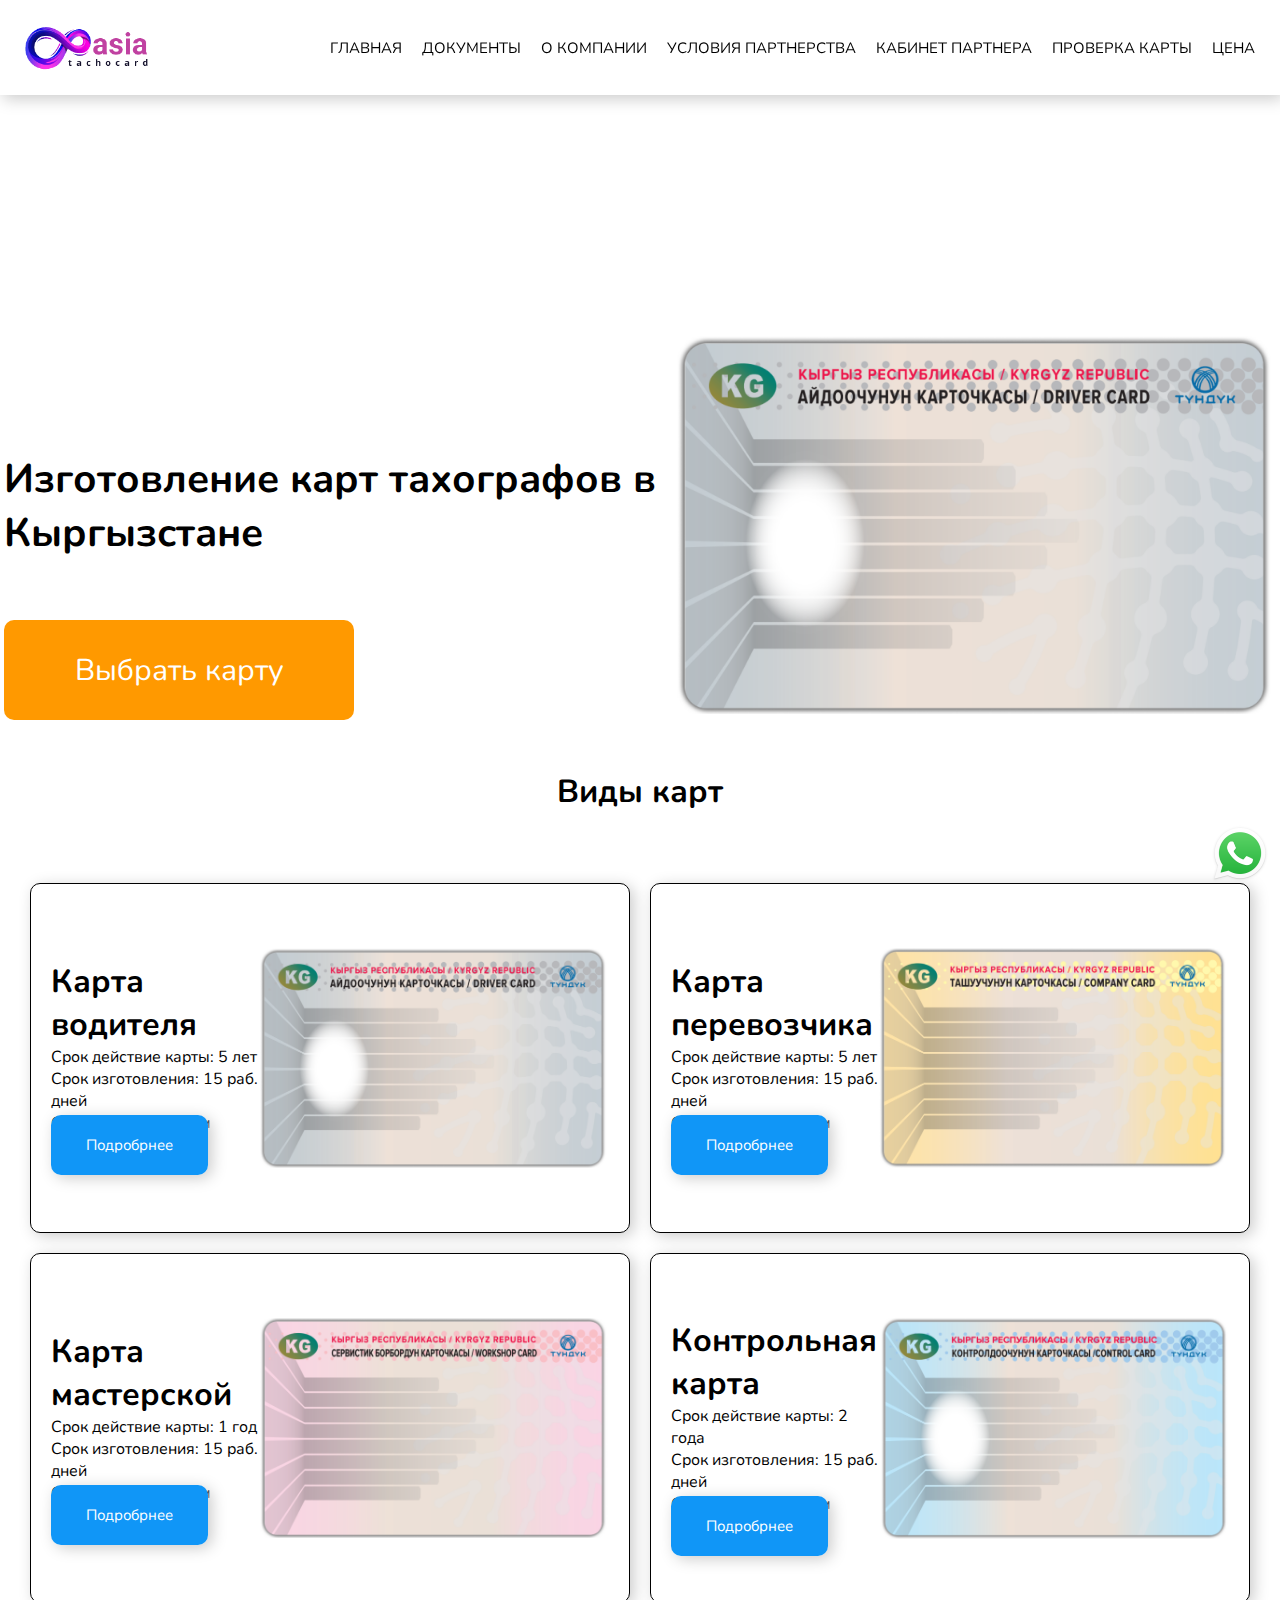
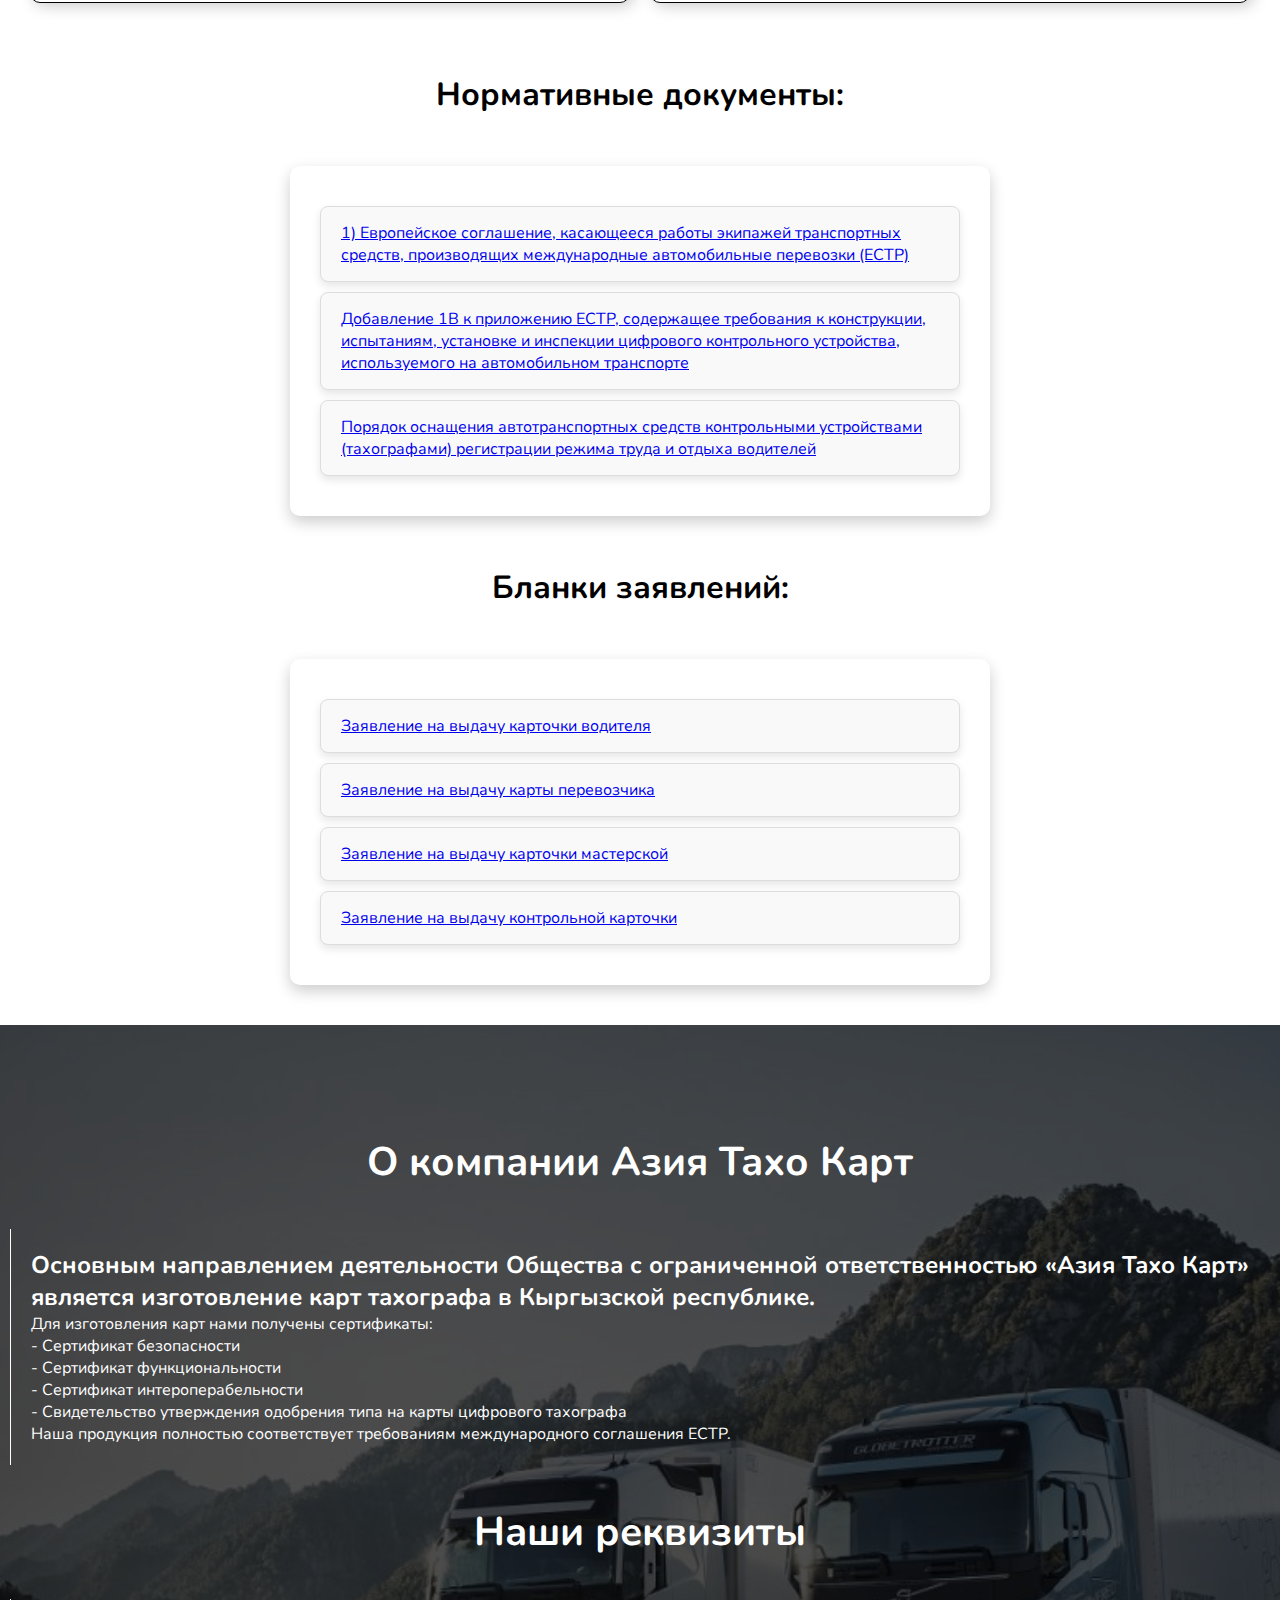
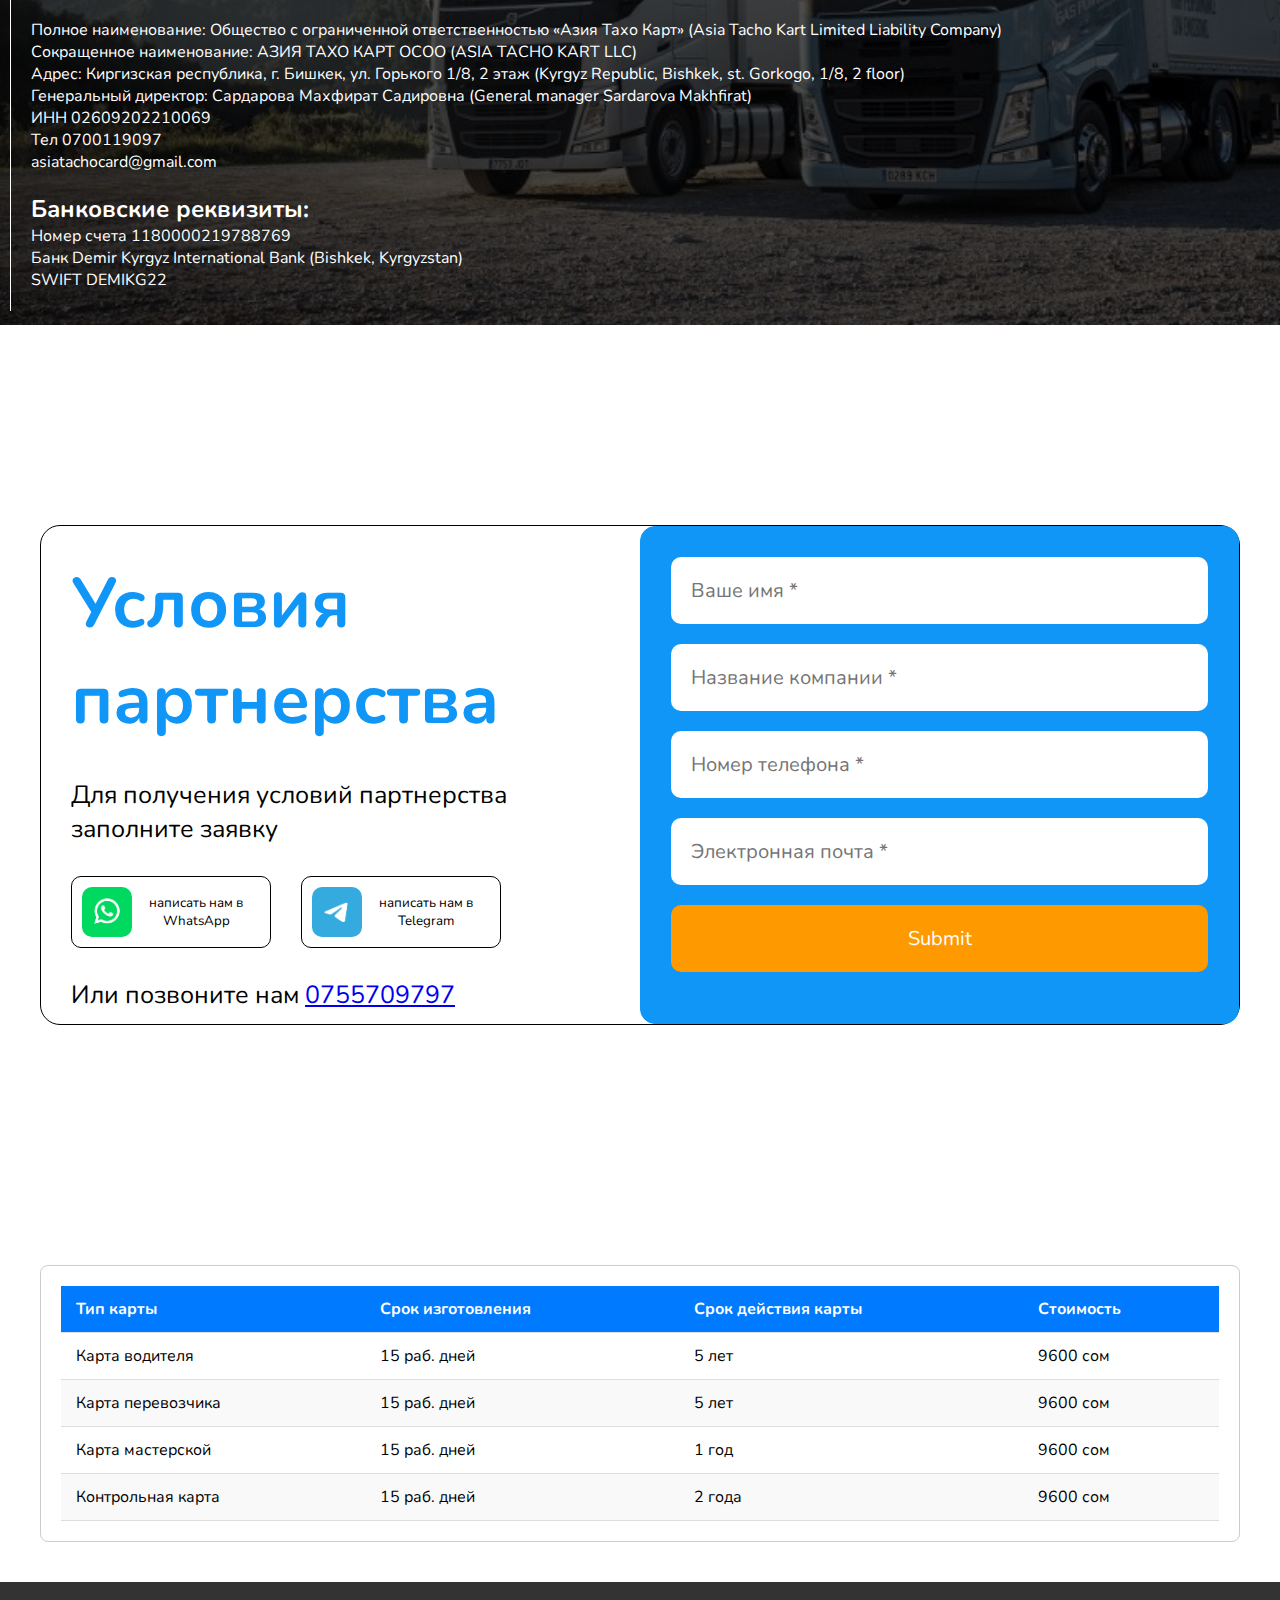
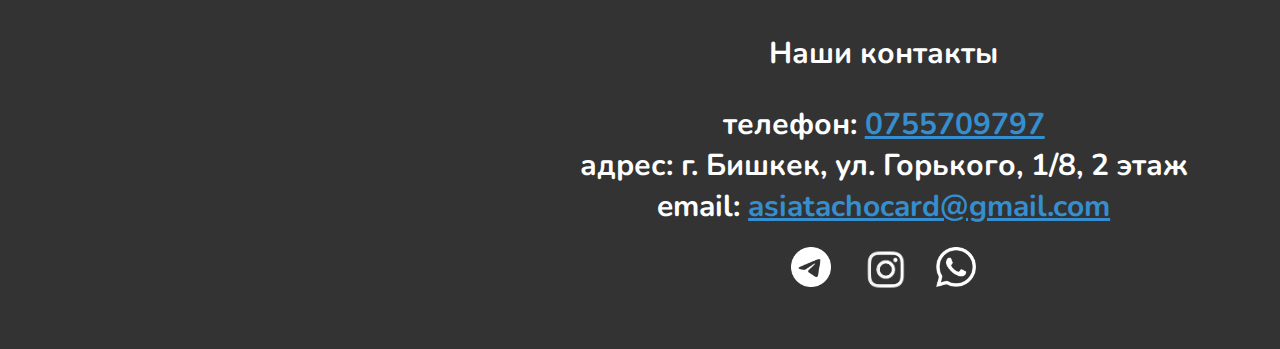
<file: index.html>
<!DOCTYPE html>
<html lang="en">

<head>
    <meta charset="UTF-8">
    <meta name="viewport" content="width=device-width, initial-scale=1.0">
    <title>Азия Тахо Карт. Изготовление карт тахографа в Киргизии</title>
    <link rel="stylesheet" href="style.css">
    <link rel="preconnect" href="https://fonts.googleapis.com">
    <link rel="preconnect" href="https://fonts.gstatic.com" crossorigin>
    <link href="https://fonts.googleapis.com/css2?family=Nunito:ital,wght@0,200..1000;1,200..1000&display=swap"
        rel="stylesheet">
</head>

<body>
    <header class="header">
        <div class="logo"><a href="./index.html"><div class="logo-img"></div></a></div>
        <nav class="nav">
            <ul class="nav-menu">
                <li><a href="./index.html">Главная</a></li>
                <li><a href="#document">Документы</a></li>
                <li><a href="#company">О компании</a></li>
                <li><a href="#part">Условия партнерства</a></li>
                <li><a href="https://lk.asiatachocard.kg/login">Кабинет партнера</a></li>
                <li><a href="https://check.asiatachocard.kg/">Проверка карты</a></li>
                <li><a href="#price">Цена</a></li>
            </ul>
            <div class="burger-menu" id="burger-menu">
                <div class="burger-line"></div>
                <div class="burger-line"></div>
                <div class="burger-line"></div>
            </div>
        </nav>
    </header>
    <a class="web-fixed" href="https://wa.me/996755709797"><img style="width: 60px;" src="./img/fixwhats.webp"
            alt=""></a>
    <section class="section-one">
        <div class="block-left">
            <h1>Изготовление карт тахографов в <br> Кыргызстане</h1>
            <button class="button-card"><a href="#card" style="color: white; text-decoration: none;">Выбрать
                    карту</a></button>
        </div>
        <div class="block-right">
            <img src="./img/card1.png" alt="">
        </div>
    </section>
    <h1 style="text-align: center; margin: 50px 0;">Виды карт</h1>
    <section id="card" class="section-two">
        <div class="cards">
            <div>
                <h1>Карта водителя</h1>
                <p>Срок действие карты: 5 лет <br> Срок изготовления: 15 раб. дней <br> Стоимость: 9600 сом</p>
                <a href="./details.html">Подробрнее</a>
            </div>
            <img src="./img/card1.png" alt="">
        </div>
        <div class="cards">
            <div>
                <h1>Карта перевозчика</h1>
                <p>Срок действие карты: 5 лет <br> Срок изготовления: 15 раб. дней <br> Стоимость: 9600 сом</p>
                <a href="./details2.html">Подробрнее</a>
            </div>
            <img src="./img/card2.png" alt="">
        </div>
        <div class="cards">
            <div>
                <h1>Карта мастерской</h1>
                <p>Срок действие карты: 1 год <br> Срок изготовления: 15 раб. дней <br> Стоимость: 9600 сом</p>
                <a href="./details3.html">Подробрнее</a>
            </div>
            <img src="./img/card3.png" alt="">
        </div>
        <div class="cards">
            <div>
                <h1>Контрольная карта</h1>
                <p>Срок действие карты: 2 года <br> Срок изготовления: 15 раб. дней <br> Стоимость: 9600 сом</p>
                <a href="./details4.html">Подробрнее</a>
            </div>
            <img src="./img/card4.png" alt="">
        </div>

    </section>
    <h1 id="document" style="text-align: center; margin: 50px 0;">Нормативные документы:</h1>
    <div class="main-container">
        <section class="content">
            <ol class="elegant-list">
                <li class="list-item">
                    <a href="https://drive.google.com/file/d/1oWfw9dHhgN6PRo3vG936CnaGjIAMag2L/view?usp=sharing">1)
                        Европейское соглашение, касающееся работы экипажей транспортных средств, производящих
                        международные автомобильные перевозки (ЕСТР)</a>
                </li>
                <li class="list-item"><a href="https://drive.google.com/file/d/1kb_khw0fOlRvhxQOef3dRe0UlsEygJVd/view">
                        Добавление 1В к приложению ЕСТР, содержащее требования к конструкции, испытаниям, установке и
                        инспекции цифрового контрольного устройства, используемого на автомобильном транспорте</a></li>
                <li class="list-item"><a href="https://cbd.minjust.gov.kg/159463/edition/1188827/ru">Порядок оснащения
                        автотранспортных средств контрольными устройствами
                        (тахографами) регистрации режима труда и отдыха водителей</a></li>
            </ol>
        </section>
    </div>
    <h1 style="text-align: center; margin: 50px 0;">Бланки заявлений:</h1>
    <div class="main-container">
        <section class="content">
            <ol class="elegant-list">
                <li class="list-item">
                    <a href="https://drive.google.com/file/d/1IYwR19HZXULfnNvtUTZDlbVZ8hBHYOpv/view">Заявление на выдачу
                        карточки водителя</a>
                </li>
                <li class="list-item"><a href="https://drive.google.com/file/d/1eHeaE0_g3wHyn_YEfPkUpbwhg_gyxd58/view">
                        Заявление на выдачу карты перевозчика</a></li>
                <li class="list-item"><a
                        href="https://drive.google.com/file/d/1Nukpn8ou3ekWWXxaZ4KiWDFZgGr03UfH/view?usp=sharing">Заявление
                        на выдачу
                        карточки мастерской</a></li>
                <li class="list-item"><a
                        href="https://drive.google.com/file/d/15G0OfXQLrM6auBcmCTkWDRucX5aCEK28/view">Заявление
                        на выдачу контрольной карточки</a></li>
            </ol>
        </section>
    </div>
    <section class="section-three">
        <div class="background"></div>
        <div class="content-in">
            <h1 id="company">О компании Азия Тахо Карт</h1>
            <div>
                <h2>
                    Основным направлением деятельности Общества с ограниченной ответственностью «Азия Тахо Карт»
                    является изготовление карт тахографа в Кыргызской республике.
                </h2>
                <p>
                    Для изготовления карт нами получены сертификаты: <br>
                    - Сертификат безопасности <br>
                    - Сертификат функциональности <br>
                    - Сертификат интероперабельности <br>
                    - Свидетельство утверждения одобрения типа на карты цифрового тахографа <br>

                    Наша продукция полностью соответствует требованиям международного соглашения ЕСТР.
                </p>
            </div>
            <h1>Наши реквизиты</h1>
            <div>
                <p>
                    Полное наименование: Общество с ограниченной ответственностью «Азия Тахо Карт» (Asia Taсho Kart
                    Limited
                    Liability Company) <br>
                    Сокращенное наименование: АЗИЯ ТАХО КАРТ ОСОО (ASIA TACHO KART LLC) <br>
                    Адрес: Киргизская республика, г. Бишкек, ул. Горького 1/8, 2 этаж (Kyrgyz Republic, Bishkek, st.
                    Gorkogo, 1/8, 2 floor) <br>
                    Генеральный директор: Сардарова Махфират Садировна (General manager Sardarova Makhfirat) <br>
                    ИНН 02609202210069 <br>
                    Тел 0700119097 <br>
                    asiatachocard@gmail.com <br>

                <h2 style="margin-top: 20px;">Банковские реквизиты:</h2>
                Номер счета 1180000219788769 <br>
                Банк Demir Kyrgyz International Bank (Bishkek, Kyrgyzstan) <br>
                SWIFT DEMIKG22
                </p>
            </div>
        </div>
    </section>
    <section class="section-four">
        <div class="form-block">
            <div class="box-left">
                <h1 id="part">Условия партнерства</h1>
                <p>Для получения условий партнерства заполните заявку</p>
                <div class="form-button">
                    <button>
                        <a href="https://wa.me/996755709797">
                            <img src="./img/whatsapp.png" alt="">
                            написать нам в WhatsApp
                        </a>
                    </button>
                    <button>
                        <a href="https://t.me/asiatachocardkg">
                            <img src="./img/telegram.png" alt="">
                            написать нам в Telegram
                        </a>
                    </button>
                </div>
                <p>Или позвоните нам <a href="tel:996755709797">0755709797</a></p>
            </div>
            <div class="box-right">
                <form action="">
                    <input type="text" placeholder="Ваше имя *" required autocomplete="off">
                    <input type="text" placeholder="Название компании *" required autocomplete="off">
                    <input type="tel" placeholder="Номер телефона *" required autocomplete="off">
                    <input type="email" placeholder="Электронная почта *" required autocomplete="off">
                    <input type="submit" class="submit-button">
                </form>
            </div>
        </div>
    </section>
    <section>
        <div id="price" class="table-container">
            <table>
                <thead>
                    <tr>
                        <th>Тип карты</th>
                        <th>Срок изготовления</th>
                        <th>Срок действия карты</th>
                        <th>Стоимость</th>
                    </tr>
                </thead>
                <tbody>
                    <tr>
                        <td>Карта водителя</td>
                        <td>15 раб. дней</td>
                        <td>5 лет</td>
                        <td>9600 сом</td>
                    </tr>
                    <tr>
                        <td>Карта перевозчика</td>
                        <td>15 раб. дней</td>
                        <td>5 лет</td>
                        <td>9600 сом</td>
                    </tr>
                    <tr>
                        <td>Карта мастерской</td>
                        <td>15 раб. дней</td>
                        <td>1 год</td>
                        <td>9600 сом</td>
                    </tr>
                    <tr>
                        <td>Контрольная карта</td>
                        <td>15 раб. дней</td>
                        <td>2 года</td>
                        <td>9600 сом</td>
                    </tr>
                </tbody>
            </table>
        </div>
    </section>
    <footer>
        <div class="footer">
            <div>
                <iframe
                    src="https://www.google.com/maps/embed?pb=!1m14!1m12!1m3!1d5849.528465954587!2d74.62720359999999!3d42.85671119999999!2m3!1f0!2f0!3f0!3m2!1i1024!2i768!4f13.1!5e0!3m2!1sen!2skg!4v1724355696725!5m2!1sen!2skg"
                    style="border:0; width: 400px ;height: 300px;" allowfullscreen="" loading="lazy"
                    referrerpolicy="no-referrer-when-downgrade"></iframe>
            </div>
            <div style="margin-left: 15px;">
                <h2 style="margin-bottom: 30px;">Наши контакты</h2>
                <h2>телефон: <a href="tel:996755709797">0755709797</a></h2>
                <h2>адрес: <span>г. Бишкек, ул. Горького, 1/8, 2 этаж</span></h2>
                <h2>email: <a href="mailto:asiatachocard@gmail.com">asiatachocard@gmail.com</a></h2>
                <div class="web">
                    <a href="https://t.me/asiatachocardkg"> <img src="./img/tgweb.webp" alt=""></a>
                    <a href="https://www.instagram.com/asiatachocard.kg">
                        <div class="insta"></div>
                    </a>
                    <a href="https://wa.me/996755709797"><img src="./img/blackwhats.png" alt=""></a>
                </div>
            </div>
        </div>
    </footer>
    <script>
        document.getElementById('burger-menu').addEventListener('click', function () {
            const navMenu = document.querySelector('.nav-menu');
            navMenu.classList.toggle('active');
            this.classList.toggle('active');
        });
    </script>
</body>

</html>
</file>
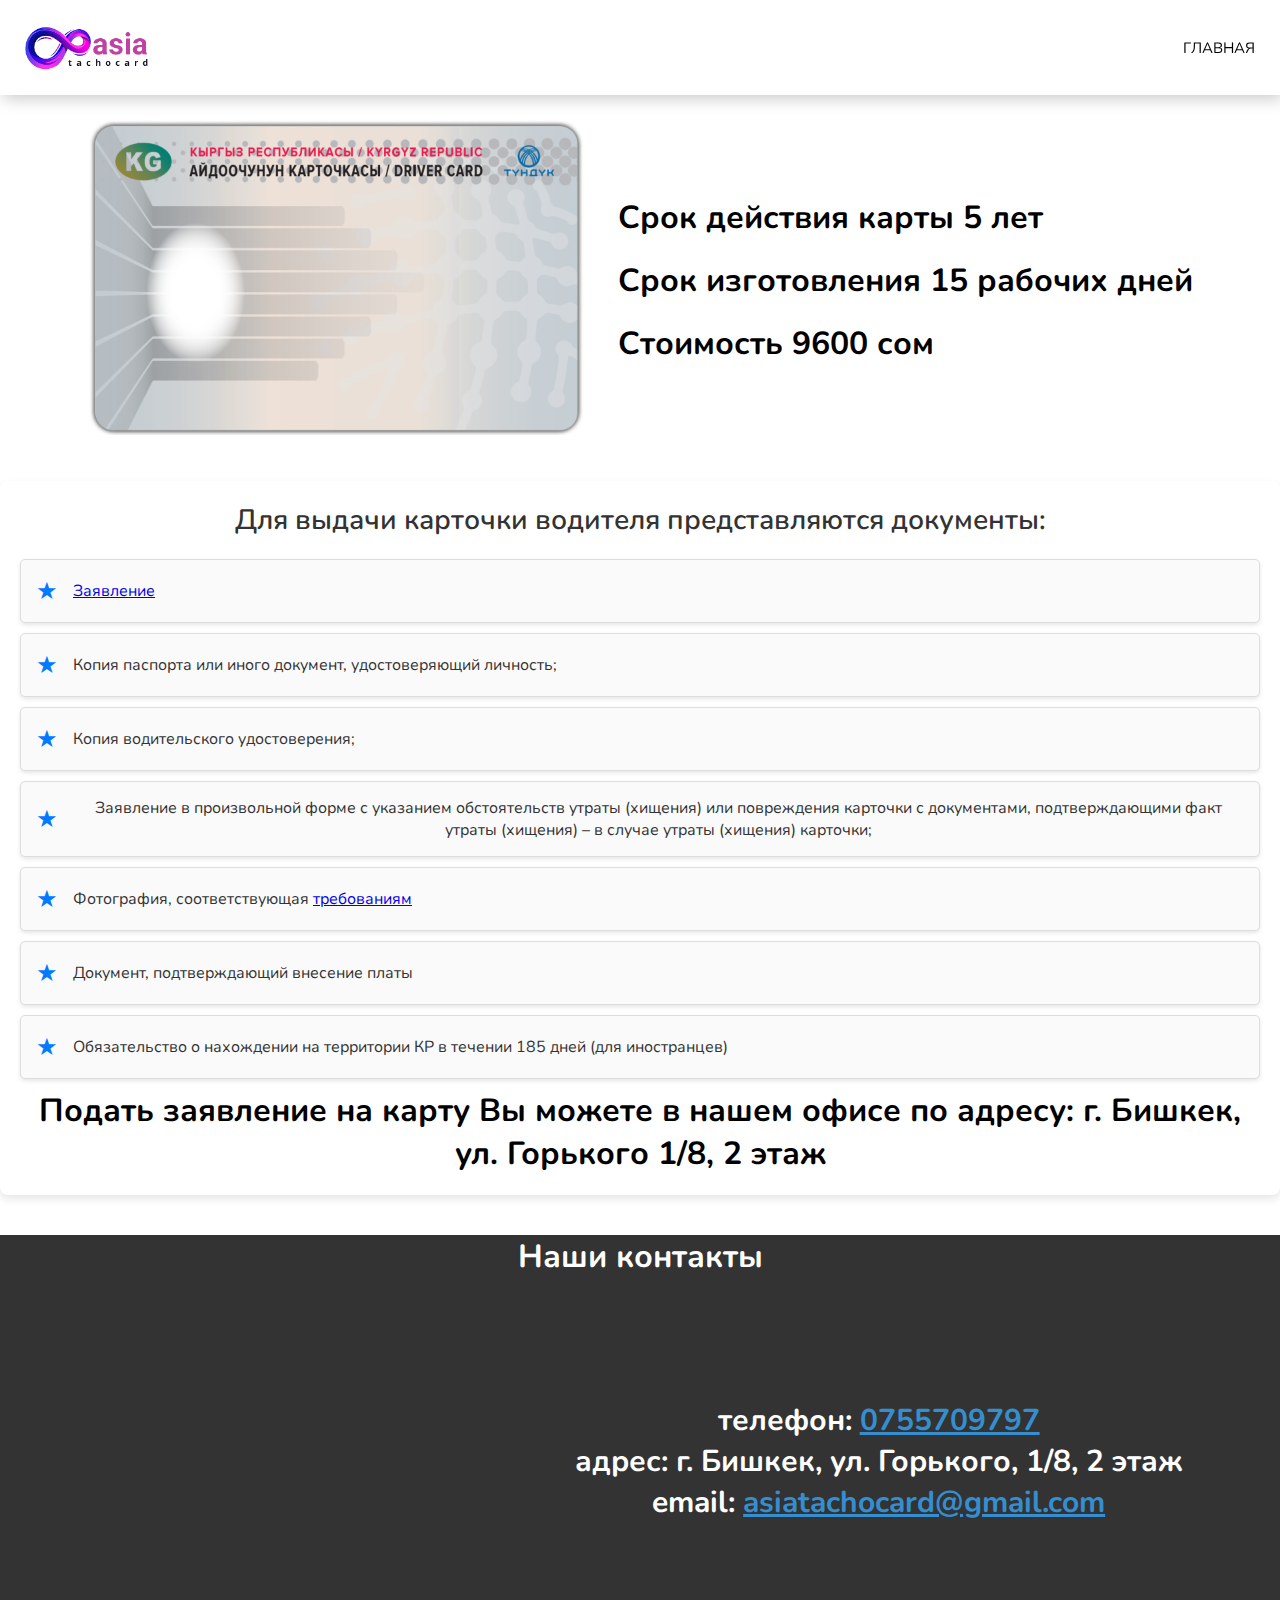
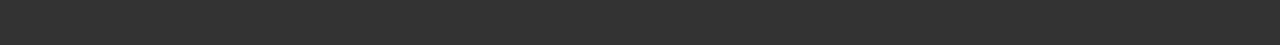
<file: details.html>
<!DOCTYPE html>
<html lang="en">

<head>
    <meta charset="UTF-8">
    <link rel="stylesheet" href="style.css">
    <meta name="viewport" content="width=device-width, initial-scale=1.0">
    <title>Азия Тахо Карт. Изготовление карт тахографа в Киргизии</title>
    <link rel="stylesheet" href="style.css">
    <link rel="preconnect" href="https://fonts.googleapis.com">
    <link rel="preconnect" href="https://fonts.gstatic.com" crossorigin>
    <link href="https://fonts.googleapis.com/css2?family=Nunito:ital,wght@0,200..1000;1,200..1000&display=swap"
        rel="stylesheet">
    <link rel="stylesheet" href="./details.css">
</head>

<body>
    <header class="header">
        <div class="logo"><a href="./index.html">
                <div class="logo-img"></div>
            </a></div>
        <nav class="nav">
            <ul class="nav-menu">
                <li><a href="./index.html">Главная</a></li>
            </ul>
            <div class="burger-menu" id="burger-menu">
                <div class="burger-line"></div>
                <div class="burger-line"></div>
                <div class="burger-line"></div>
            </div>
        </nav>
    </header>
    <section>
        <div class="details-text">
            <div><img src="./img/card1.png" alt=""></div>
            <div style="display: flex;flex-direction: column; gap: 20px;">
                <h1>Срок действия карты <span>5 лет</span></h1>
                <h1>Срок изготовления <span>15 рабочих дней</span></h1>
                <h1>Стоимость <span>9600 сом</span></h1>
            </div>
        </div>
    </section>
    <section class="details-dacument">
        <div class="list-container">
            <h1 class="list-title">Для выдачи карточки водителя представляются документы:</h1>
            <ul class="fancy-list">
                <li class="list-item">
                    <div class="icon">&#9733;</div>
                    <div class="text"><a
                            href="https://drive.google.com/file/d/1IYwR19HZXULfnNvtUTZDlbVZ8hBHYOpv/view">Заявление</a>
                    </div>
                </li>
                <li class="list-item">
                    <div class="icon">&#9733;</div>
                    <div class="text">Копия паспорта или иного документ, удостоверяющий личность;</div>
                </li>
                <li class="list-item">
                    <div class="icon">&#9733;</div>
                    <div class="text">Копия водительского удостоверения;</div>
                </li>
                <li class="list-item">
                    <div class="icon">&#9733;</div>
                    <div class="text">Заявление в произвольной форме с указанием обстоятельств утраты (хищения) или
                        повреждения карточки с документами, подтверждающими факт утраты (хищения) – в случае утраты
                        (хищения) карточки;</div>
                </li>
                <li class="list-item">
                    <div class="icon">&#9733;</div>
                    <div class="text">Фотография, соответствующая <a
                            href="https://docs.google.com/document/d/1JzTdKyDMalTdNN3T4mmYViavjH-8B2Dt/edit">требованиям</a>
                    </div>
                </li>
                <li class="list-item">
                    <div class="icon">&#9733;</div>
                    <div class="text">
                        Документ, подтверждающий внесение платы
                    </div>
                </li>
                <li class="list-item">
                    <div class="icon">&#9733;</div>
                    <div class="text">
                        Обязательство о нахождении на территории КР в течении 185 дней (для иностранцев)
                    </div>
                </li>
            </ul>
            <h1>Подать заявление на карту Вы можете в нашем офисе по адресу: г. Бишкек, ул. Горького 1/8, 2 этаж</h1>
        </div>
    </section>
    <footer>
        <h1 style="text-align: center; color: white;">Наши контакты</h1>
        <div class="footer">
            <div>
                <div>
                    <iframe
                        src="https://www.google.com/maps/embed?pb=!1m14!1m12!1m3!1d5849.528465954587!2d74.62720359999999!3d42.85671119999999!2m3!1f0!2f0!3f0!3m2!1i1024!2i768!4f13.1!5e0!3m2!1sen!2skg!4v1724355696725!5m2!1sen!2skg"
                        style="border:0; width: 400px ;height: 300px;" allowfullscreen="" loading="lazy"
                        referrerpolicy="no-referrer-when-downgrade"></iframe>
                </div>
            </div>
            <div>
                <h2>телефон: <a href="tel:996755709797">0755709797</a></h2>
                <h2>адрес: <span>г. Бишкек, ул. Горького, 1/8, 2 этаж</span></h2>
                <h2>email: <a href="mailto:asiatachocard@gmail.com">asiatachocard@gmail.com</a></h2>
            </div>
        </div>
    </footer>
    <script>
        document.getElementById('burger-menu').addEventListener('click', function () {
            const navMenu = document.querySelector('.nav-menu');
            navMenu.classList.toggle('active');
            this.classList.toggle('active');
        });
    </script>
</body>

</html>
</file>
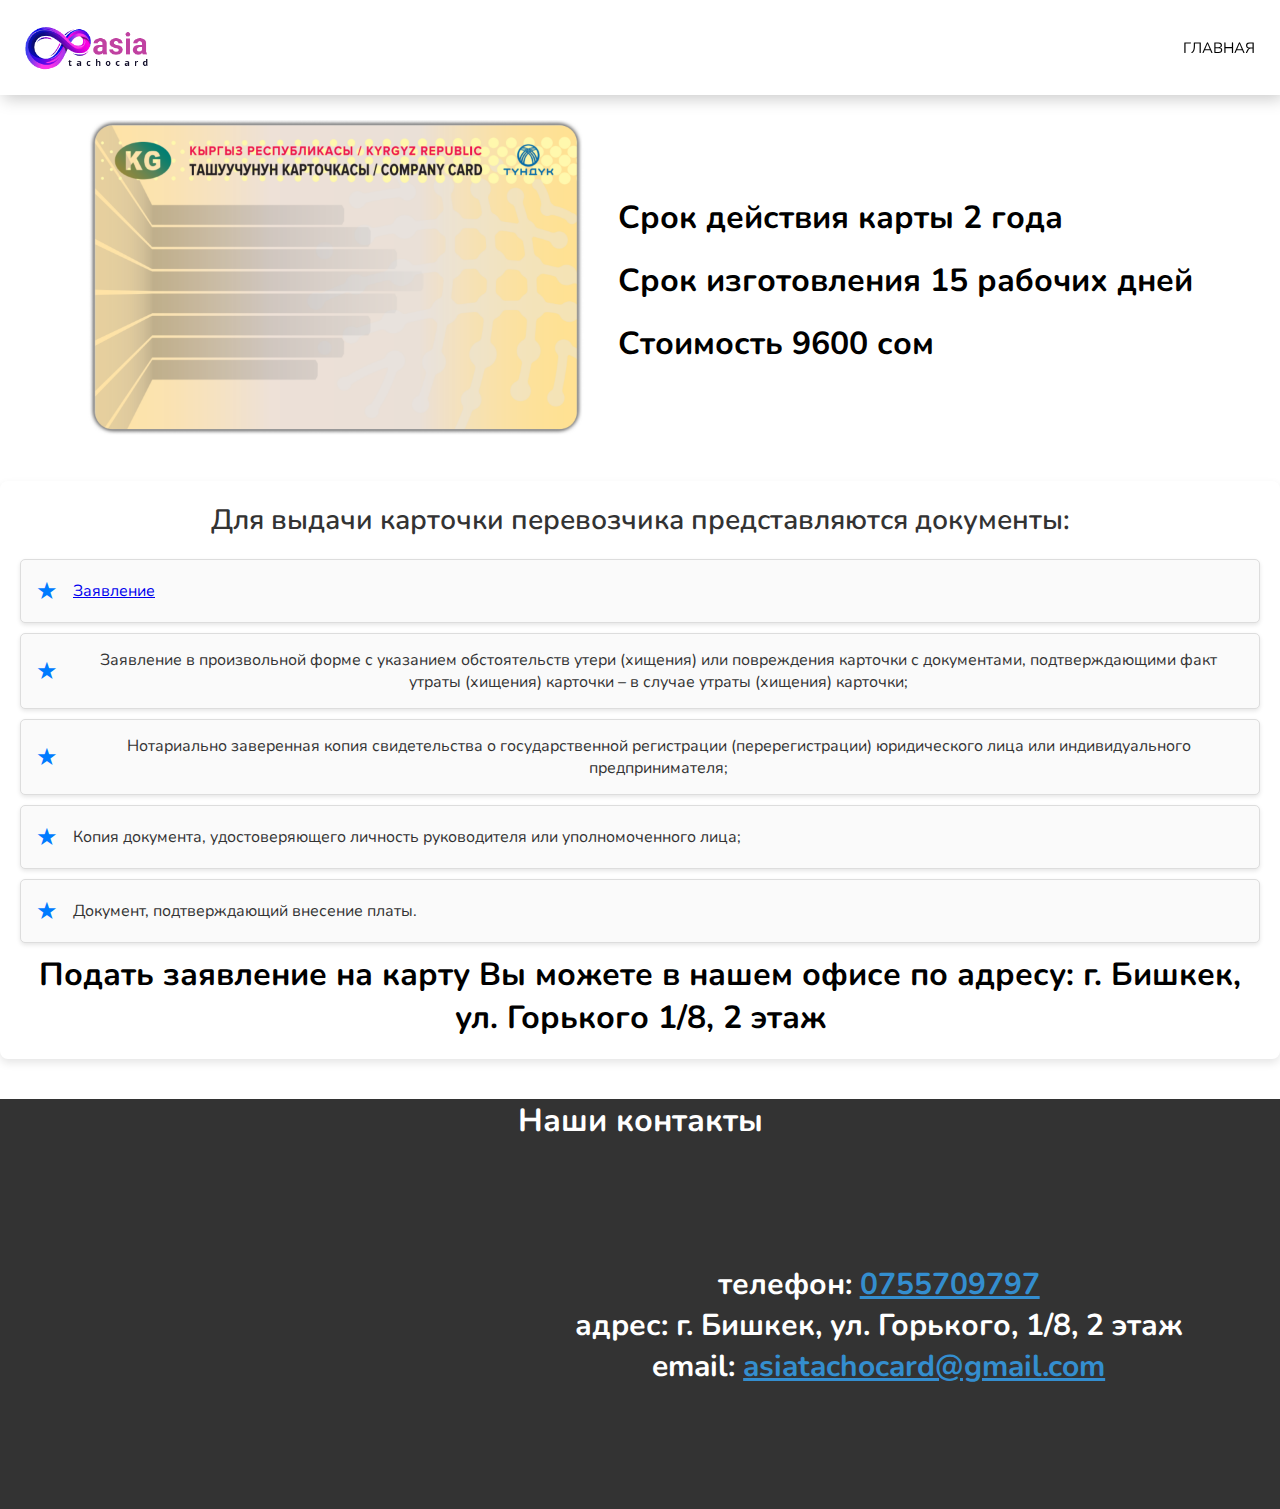
<file: details2.html>
<!DOCTYPE html>
<html lang="en">

<head>
    <meta charset="UTF-8">
    <link rel="stylesheet" href="style.css">
    <meta name="viewport" content="width=device-width, initial-scale=1.0">
    <title>Азия Тахо Карт. Изготовление карт тахографа в Киргизии</title>
    <link rel="stylesheet" href="style.css">
    <link rel="preconnect" href="https://fonts.googleapis.com">
    <link rel="preconnect" href="https://fonts.gstatic.com" crossorigin>
    <link href="https://fonts.googleapis.com/css2?family=Nunito:ital,wght@0,200..1000;1,200..1000&display=swap"
        rel="stylesheet">
    <link rel="stylesheet" href="./details.css">
</head>

<body>
    <header class="header">
        <div class="logo"><a href="./index.html">
                <div class="logo-img"></div>
            </a></div>
        <nav class="nav">
            <ul class="nav-menu">
                <li><a href="./index.html">Главная</a></li>
            </ul>
            <div class="burger-menu" id="burger-menu">
                <div class="burger-line"></div>
                <div class="burger-line"></div>
                <div class="burger-line"></div>
            </div>
        </nav>
    </header>
    <section>
        <div class="details-text">
            <div><img src="./img/card2.png" alt=""></div>
            <div style="display: flex;flex-direction: column; gap: 20px;">
                <h1>Срок действия карты <span>2 года</span></h1>
                <h1>Срок изготовления <span>15 рабочих дней</span></h1>
                <h1>Стоимость <span>9600 сом</span></h1>
            </div>
        </div>
    </section>
    <section class="details-dacument">
        <div class="list-container">
            <h1 class="list-title">Для выдачи карточки перевозчика представляются документы:</h1>
            <ul class="fancy-list">
                <li class="list-item">
                    <div class="icon">&#9733;</div>
                    <div class="text"><a
                            href="https://drive.google.com/file/d/1eHeaE0_g3wHyn_YEfPkUpbwhg_gyxd58/view">Заявление</a>
                    </div>
                </li>
                <li class="list-item">
                    <div class="icon">&#9733;</div>
                    <div class="text">Заявление в произвольной форме с указанием обстоятельств утери (хищения) или
                        повреждения карточки с документами, подтверждающими факт утраты (хищения) карточки – в случае
                        утраты (хищения) карточки;</div>
                </li>
                <li class="list-item">
                    <div class="icon">&#9733;</div>
                    <div class="text">Нотариально заверенная копия свидетельства о государственной регистрации
                        (перерегистрации) юридического лица или индивидуального предпринимателя;</div>
                </li>
                <li class="list-item">
                    <div class="icon">&#9733;</div>
                    <div class="text">Копия документа, удостоверяющего личность руководителя или уполномоченного
                        лица;</div>
                </li>
                <li class="list-item">
                    <div class="icon">&#9733;</div>
                    <div class="text">Документ, подтверждающий внесение платы.</div>
                </li>
            </ul>
            <h1>Подать заявление на карту Вы можете в нашем офисе по адресу: г. Бишкек, ул. Горького 1/8, 2 этаж</h1>
        </div>
    </section>
    <footer>
        <h1 style="text-align: center; color: white;">Наши контакты</h1>
        <div class="footer">
            <div>
                <div>
                    <iframe
                        src="https://www.google.com/maps/embed?pb=!1m14!1m12!1m3!1d5849.528465954587!2d74.62720359999999!3d42.85671119999999!2m3!1f0!2f0!3f0!3m2!1i1024!2i768!4f13.1!5e0!3m2!1sen!2skg!4v1724355696725!5m2!1sen!2skg"
                        style="border:0; width: 400px ;height: 300px;" allowfullscreen="" loading="lazy"
                        referrerpolicy="no-referrer-when-downgrade"></iframe>
                </div>
            </div>
            <div>
                <h2>телефон: <a href="tel:996755709797">0755709797</a></h2>
                <h2>адрес: <span>г. Бишкек, ул. Горького, 1/8, 2 этаж</span></h2>
                <h2>email: <a href="mailto:asiatachocard@gmail.com">asiatachocard@gmail.com</a></h2>
            </div>
        </div>
    </footer>
    <script>
        document.getElementById('burger-menu').addEventListener('click', function () {
            const navMenu = document.querySelector('.nav-menu');
            navMenu.classList.toggle('active');
            this.classList.toggle('active');
        });
    </script>
</body>

</html>
</file>
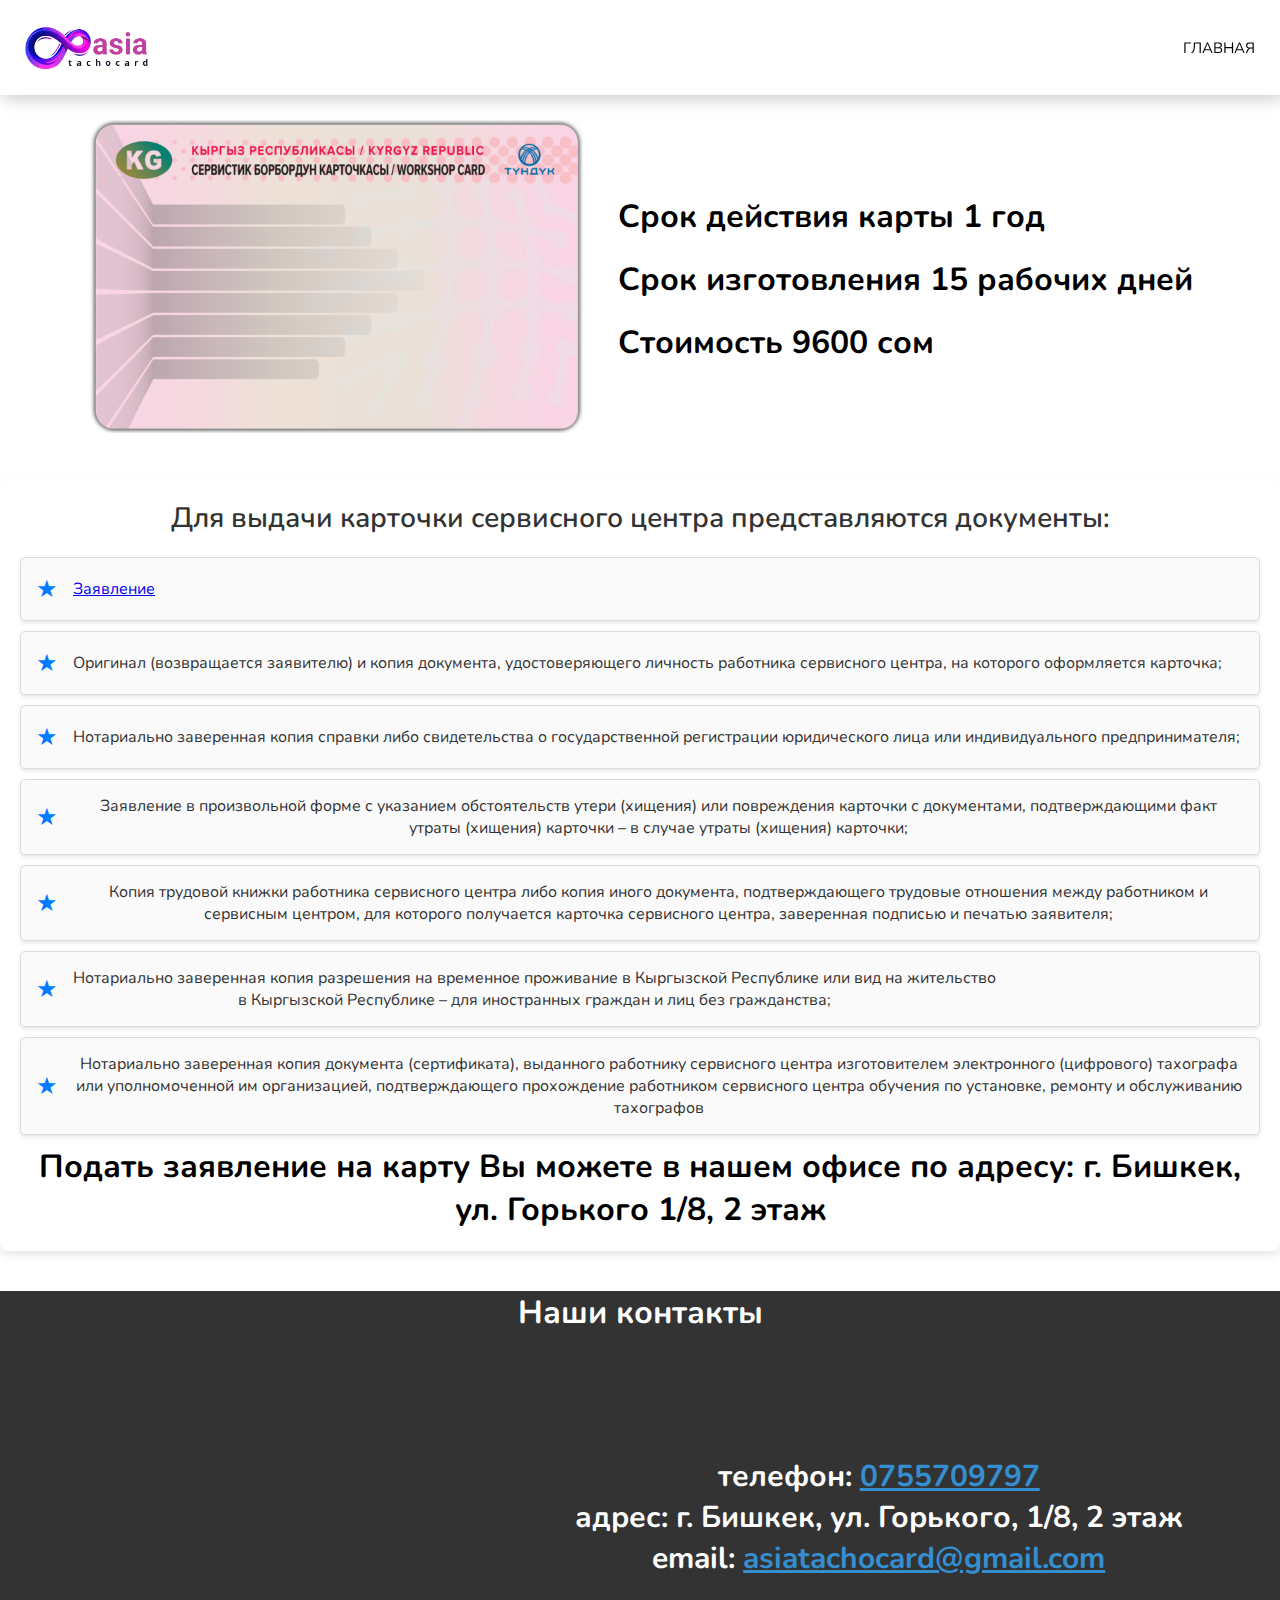
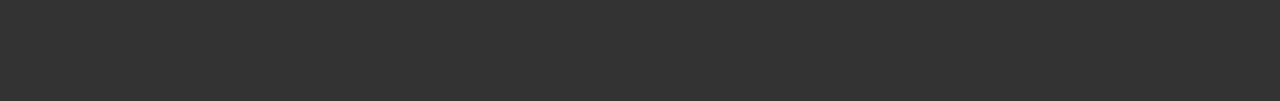
<file: details3.html>
<!DOCTYPE html>
<html lang="en">

<head>
    <meta charset="UTF-8">
    <link rel="stylesheet" href="style.css">
    <meta name="viewport" content="width=device-width, initial-scale=1.0">
    <title>Азия Тахо Карт. Изготовление карт тахографа в Киргизии</title>
    <link rel="stylesheet" href="style.css">
    <link rel="preconnect" href="https://fonts.googleapis.com">
    <link rel="preconnect" href="https://fonts.gstatic.com" crossorigin>
    <link href="https://fonts.googleapis.com/css2?family=Nunito:ital,wght@0,200..1000;1,200..1000&display=swap"
        rel="stylesheet">
    <link rel="stylesheet" href="./details.css">
</head>

<body>
    <header class="header">
        <div class="logo"><a href="./index.html">
                <div class="logo-img"></div>
            </a></div>
        <nav class="nav">
            <ul class="nav-menu">
                <li><a href="./index.html">Главная</a></li>
            </ul>
            <div class="burger-menu" id="burger-menu">
                <div class="burger-line"></div>
                <div class="burger-line"></div>
                <div class="burger-line"></div>
            </div>
        </nav>
    </header>
    <section>
        <div class="details-text">
            <div><img src="./img/card3.png" alt=""></div>
            <div style="display: flex;flex-direction: column; gap: 20px;">
                <h1>Срок действия карты <span>1 год</span></h1>
                <h1>Срок изготовления <span>15 рабочих дней</span></h1>
                <h1>Стоимость <span>9600 сом</span></h1>
            </div>
        </div>
    </section>
    <section class="details-dacument">
        <div class="list-container">
            <h1 class="list-title">Для выдачи карточки сервисного центра представляются документы:</h1>
            <ul class="fancy-list">
                <li class="list-item">
                    <div class="icon">&#9733;</div>
                    <div class="text"><a
                            href="https://drive.google.com/file/d/1Nukpn8ou3ekWWXxaZ4KiWDFZgGr03UfH/view">Заявление</a>
                    </div>
                </li>
                <li class="list-item">
                    <div class="icon">&#9733;</div>
                    <div class="text">Оригинал (возвращается заявителю) и копия документа, удостоверяющего личность
                        работника сервисного центра, на которого оформляется карточка;</div>
                </li>
                <li class="list-item">
                    <div class="icon">&#9733;</div>
                    <div class="text">Нотариально заверенная копия справки либо свидетельства о государственной
                        регистрации юридического лица или индивидуального предпринимателя; </div>
                </li>
                <li class="list-item">
                    <div class="icon">&#9733;</div>
                    <div class="text">Заявление в произвольной форме с указанием обстоятельств утери (хищения) или
                        повреждения карточки с документами, подтверждающими факт утраты (хищения) карточки – в случае
                        утраты (хищения) карточки;</div>
                </li>
                <li class="list-item">
                    <div class="icon">&#9733;</div>
                    <div class="text">Копия трудовой книжки работника сервисного центра либо копия иного документа,
                        подтверждающего трудовые отношения между работником и сервисным центром, для которого получается
                        карточка сервисного центра, заверенная подписью и печатью заявителя;</div>
                </li>
                <li class="list-item">
                    <div class="icon">&#9733;</div>
                    <div class="text">Нотариально заверенная копия разрешения на временное проживание в Кыргызской
                        Республике или вид на жительство <br> в Кыргызской Республике ­­– для иностранных граждан и лиц
                        без гражданства; </div>
                </li>
                <li class="list-item">
                    <div class="icon">&#9733;</div>
                    <div class="text">Нотариально заверенная копия документа (сертификата), выданного работнику
                        сервисного центра изготовителем электронного (цифрового) тахографа или уполномоченной им
                        организацией, подтверждающего прохождение работником сервисного центра обучения по установке,
                        ремонту и обслуживанию тахографов</div>
                </li>
            </ul>
            <h1>Подать заявление на карту Вы можете в нашем офисе по адресу: г. Бишкек, ул. Горького 1/8, 2 этаж</h1>
        </div>
    </section>
    <footer>
        <h1 style="text-align: center; color: white;">Наши контакты</h1>
        <div class="footer">
            <div>
                <div>
                    <iframe
                        src="https://www.google.com/maps/embed?pb=!1m14!1m12!1m3!1d5849.528465954587!2d74.62720359999999!3d42.85671119999999!2m3!1f0!2f0!3f0!3m2!1i1024!2i768!4f13.1!5e0!3m2!1sen!2skg!4v1724355696725!5m2!1sen!2skg"
                        style="border:0; width: 400px ;height: 300px;" allowfullscreen="" loading="lazy"
                        referrerpolicy="no-referrer-when-downgrade"></iframe>
                </div>
            </div>
            <div>
                <h2>телефон: <a href="tel:996755709797">0755709797</a></h2>
                <h2>адрес: <span>г. Бишкек, ул. Горького, 1/8, 2 этаж</span></h2>
                <h2>email: <a href="mailto:asiatachocard@gmail.com">asiatachocard@gmail.com</a></h2>
            </div>
        </div>
    </footer>
    <script>
        document.getElementById('burger-menu').addEventListener('click', function () {
            const navMenu = document.querySelector('.nav-menu');
            navMenu.classList.toggle('active');
            this.classList.toggle('active');
        });
    </script>
</body>

</html>
</file>
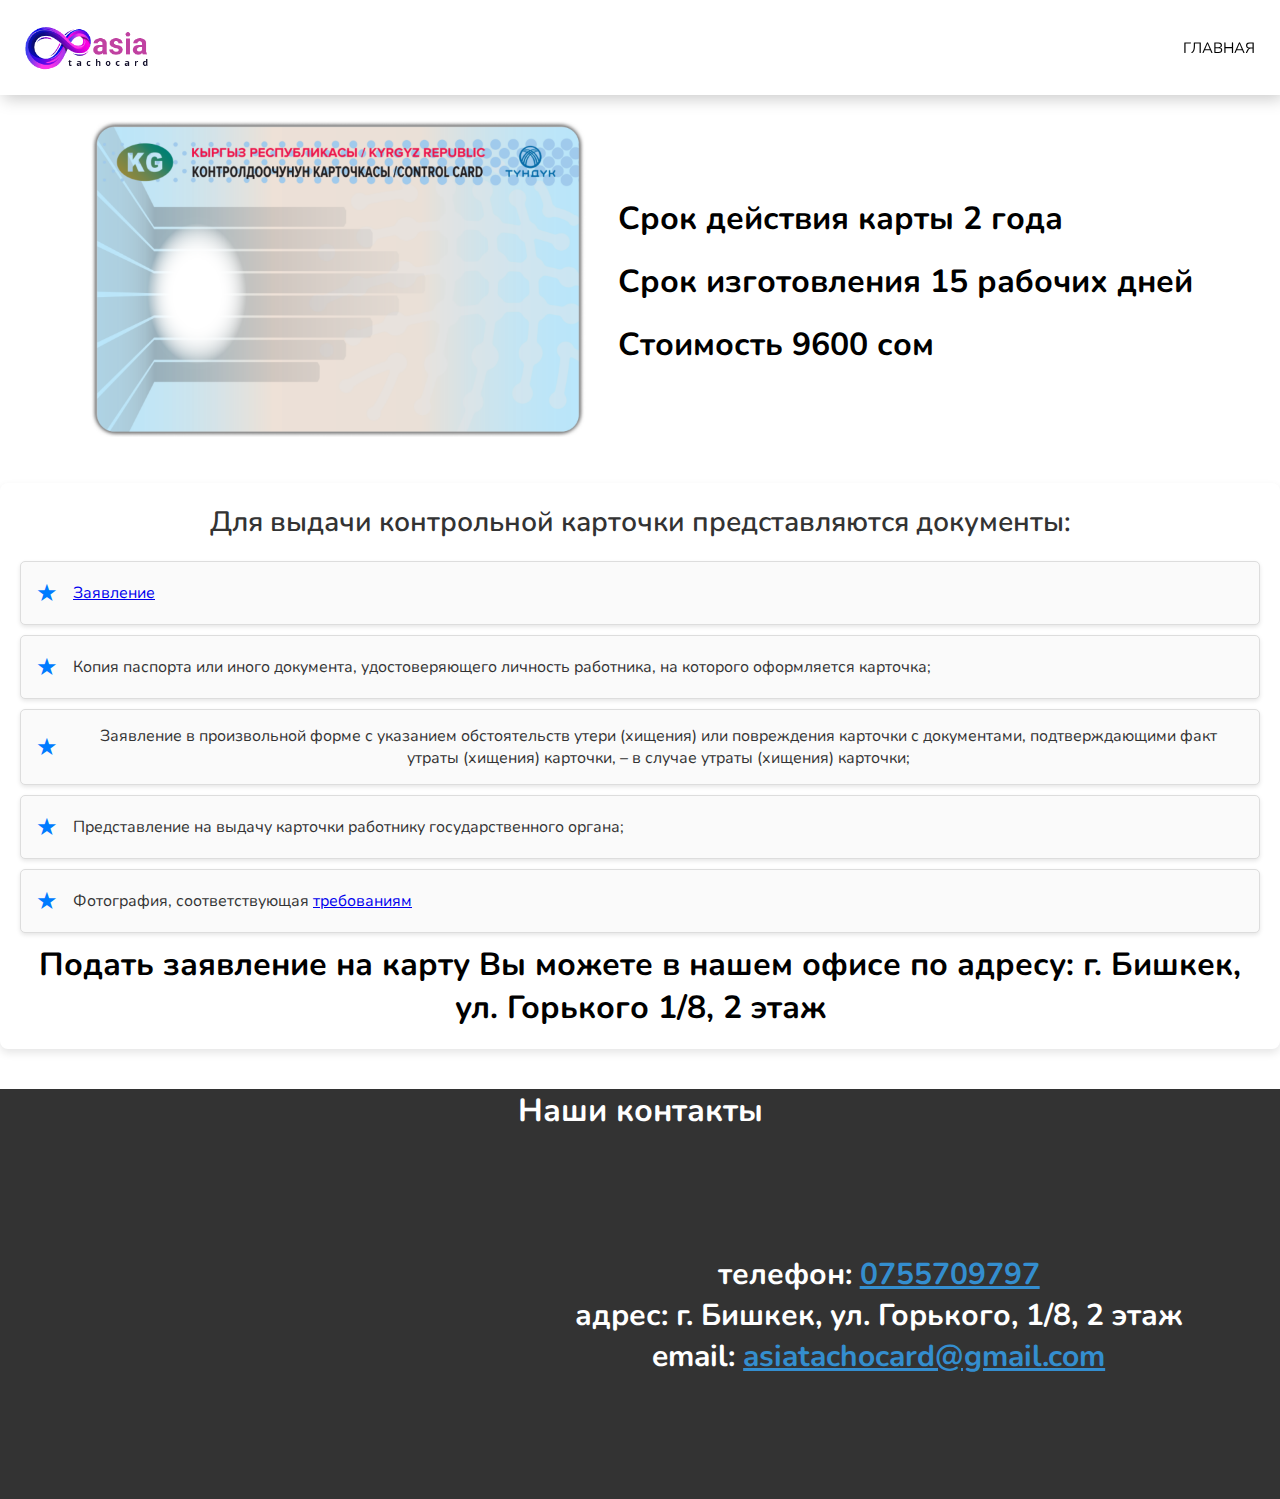
<file: details4.html>
<!DOCTYPE html>
<html lang="en">

<head>
    <meta charset="UTF-8">
    <link rel="stylesheet" href="style.css">
    <meta name="viewport" content="width=device-width, initial-scale=1.0">
    <title>Азия Тахо Карт. Изготовление карт тахографа в Киргизии</title>
    <link rel="stylesheet" href="style.css">
    <link rel="preconnect" href="https://fonts.googleapis.com">
    <link rel="preconnect" href="https://fonts.gstatic.com" crossorigin>
    <link href="https://fonts.googleapis.com/css2?family=Nunito:ital,wght@0,200..1000;1,200..1000&display=swap"
        rel="stylesheet">
    <link rel="stylesheet" href="./details.css">
</head>

<body>
    <header class="header">
        <div class="logo"><a href="./index.html">
                <div class="logo-img"></div>
            </a></div>
        <nav class="nav">
            <ul class="nav-menu">
                <li><a href="./index.html">Главная</a></li>
            </ul>
            <div class="burger-menu" id="burger-menu">
                <div class="burger-line"></div>
                <div class="burger-line"></div>
                <div class="burger-line"></div>
            </div>
        </nav>
    </header>
    <section>
        <div class="details-text">
            <div><img src="./img/card4.png" alt=""></div>
            <div style="display: flex;flex-direction: column; gap: 20px;">
                <h1>Срок действия карты <span>2 года</span></h1>
                <h1>Срок изготовления <span>15 рабочих дней</span></h1>
                <h1>Стоимость <span>9600 сом</span></h1>
            </div>
        </div>
    </section>
    <section class="details-dacument">
        <div class="list-container">
            <h1 class="list-title">Для выдачи контрольной карточки представляются документы:</h1>
            <ul class="fancy-list">
                <li class="list-item">
                    <div class="icon">&#9733;</div>
                    <div class="text"><a
                            href="https://drive.google.com/file/d/15G0OfXQLrM6auBcmCTkWDRucX5aCEK28/view">Заявление</a>
                    </div>
                </li>
                <li class="list-item">
                    <div class="icon">&#9733;</div>
                    <div class="text">Копия паспорта или иного документа, удостоверяющего личность работника, на
                        которого оформляется карточка;</div>
                </li>
                <li class="list-item">
                    <div class="icon">&#9733;</div>
                    <div class="text">Заявление в произвольной форме с указанием обстоятельств утери (хищения) или
                        повреждения карточки с документами, подтверждающими факт утраты (хищения) карточки, – в случае
                        утраты (хищения) карточки;</div>
                </li>
                <li class="list-item">
                    <div class="icon">&#9733;</div>
                    <div class="text">Представление на выдачу карточки работнику государственного органа;</div>
                </li>
                <li class="list-item">
                    <div class="icon">&#9733;</div>
                    <div class="text">Фотография, соответствующая <a
                            href="https://docs.google.com/document/d/1JzTdKyDMalTdNN3T4mmYViavjH-8B2Dt/edit">требованиям</a>
                    </div>
                </li>
            </ul>
            <h1>Подать заявление на карту Вы можете в нашем офисе по адресу: г. Бишкек, ул. Горького 1/8, 2 этаж</h1>
        </div>
    </section>
    <footer>
        <h1 style="text-align: center; color: white;">Наши контакты</h1>
        <div class="footer">
            <div>
                <div>
                    <iframe
                        src="https://www.google.com/maps/embed?pb=!1m14!1m12!1m3!1d5849.528465954587!2d74.62720359999999!3d42.85671119999999!2m3!1f0!2f0!3f0!3m2!1i1024!2i768!4f13.1!5e0!3m2!1sen!2skg!4v1724355696725!5m2!1sen!2skg"
                        style="border:0; width: 400px ;height: 300px;" allowfullscreen="" loading="lazy"
                        referrerpolicy="no-referrer-when-downgrade"></iframe>
                </div>
            </div>
            <div>
                <h2>телефон: <a href="tel:996755709797">0755709797</a></h2>
                <h2>адрес: <span>г. Бишкек, ул. Горького, 1/8, 2 этаж</span></h2>
                <h2>email: <a href="mailto:asiatachocard@gmail.com">asiatachocard@gmail.com</a></h2>
            </div>
        </div>
    </footer>
    <script>
        document.getElementById('burger-menu').addEventListener('click', function () {
            const navMenu = document.querySelector('.nav-menu');
            navMenu.classList.toggle('active');
            this.classList.toggle('active');
        });
    </script>
</body>

</html>
</file>
<file: style.css>
* {
  padding: 0;
  margin: 0;
  box-sizing: border-box;
  font-family: "Nunito", sans-serif;
}

header {
  display: flex;
  align-items: center;
  justify-content: space-between;
  padding: 25px;
  position: fixed;
  background-color: white;
  width: 100%;
  box-shadow: 3px 4px 15px #ccc;
  z-index: 40;
  /* backdrop-filter: blur(30px); */
  /* border: 1px solid #ccc; */
}

.logo {
  font-size: 24px;
  font-weight: bold;
}

.nav {
  display: flex;
  align-items: center;
}

.nav-menu {
  display: flex;
  gap: 20px;
  list-style: none;
}

.nav-menu li {
  list-style: none;
}

.nav-menu li a {
  text-decoration: none;
  text-transform: uppercase;
  color: black;
  font-size: 15px;
}

.burger-menu {
  display: none;
  flex-direction: column;
  cursor: pointer;
  position: relative;
  z-index: 10;
}

.burger-line {
  width: 25px;
  height: 3px;
  background-color: black;
  margin: 5px 0;
  transition: all 0.3s ease;
}

.burger-menu.active .burger-line:nth-child(1) {
  transform: rotate(45deg) translate(5px, 5px);
}

.burger-menu.active .burger-line:nth-child(2) {
  opacity: 0;
}

.burger-menu.active .burger-line:nth-child(3) {
  transform: rotate(-45deg) translate(6px, -6px);
}

.section-one {
  display: flex;
  align-items: flex-end;
  width: 100%;
  height: 80vh;
  justify-content: center;
  gap: 20px;
}

.block-left {
  display: flex;
  flex-direction: column;
  justify-content: space-between;
  gap: 60px;
}

.section-one h1 {
  font-size: 40px;
}
.button-card {
  width: 350px;
  height: 100px;
  border-radius: 10px;
  border: none;
  background-color: rgb(255, 153, 0);
  color: white;
  font-size: 30px;
  cursor: pointer;
  transition: 0.4s;
  outline: none;
}

.button-card:hover {
  box-shadow: 4px 5px 15px #ccc;
}

.block-right img {
  width: 600px;
}

.button-card:active {
  box-shadow: none;
}

.cards {
  width: 600px;
  height: 350px;
  border-radius: 10px;
  box-shadow: 4px 3px 15px #ccc;
  padding: 20px;
  border: 1px solid;
  display: flex;
  align-items: center;
  background-color: white;
}

.cards img {
  width: 350px;
}

.cards a {
  padding: 20px 35px;
  text-decoration: none;
  margin: 10px 0;
  border: none;
  background-color: #1096f7;
  color: white;
  border-radius: 10px;
  font-size: 15px;
  box-shadow: 4px 3px 15px #ccc;
  outline: none;
}

.section-two {
  display: flex;
  flex-wrap: wrap;
  justify-content: center;
  align-items: center;
  gap: 20px;
  margin: 50px 0;
  width: 100%;
  height: 100%;
  padding: 20px;
}

.section-three {
  width: 100%;
  height: 900px;
  background-image: url(./img/1122.jpg);
  background-repeat: no-repeat;
  background-size: cover;
  position: relative;
}

.background {
  width: 100%;
  height: 900px;
  position: absolute;
  background-color: black;
  opacity: 0.7;
  z-index: 0;
}

.section-three .content-in {
  position: relative;
  z-index: 1;
}

.content-in {
  padding-top: 70px;
}

.content-in h1 {
  color: white;
  text-align: center;
  font-size: 40px;
  margin-bottom: 40px;
  margin-top: 40px;
}

.content-in div {
  color: white;
  border-left: 1px solid white;
  margin: 10px 10px;
  padding: 20px;
}


@media (max-width: 768px) {
  .nav-menu {
    display: none;
    flex-direction: column;
    gap: 10px;
    width: 100%;
    position: absolute;
    top: 80px;
    left: 0;
    background-color: white;
    padding: 20px;
    box-shadow: 0 4px 8px rgba(0, 0, 0, 0.1);
    transition: opacity 0.3s ease;
    opacity: 0;
  }

  .header {
    height: 80px;
  }

  .nav-menu.active {
    display: flex;
    opacity: 1;
  }

  .burger-menu {
    display: flex;
  }

  .section-one {
    flex-direction: column-reverse;
    align-items: center;
  }

  .block-right img {
    width: 300px;
  }

  .block-left {
    gap: 50px;
    align-items: center;
  }

  .block-left h1 {
    font-size: 25px;
    text-align: center;
  }
  .button-card {
    width: 250px;
    height: 70px;
  }

  .cards {
    width: 340px;
    height: 100%;
    border-radius: 10px;
    box-shadow: 4px 3px 15px #ccc;
    padding: 30px;
    border: 1px solid;
    display: flex;
    flex-direction: column-reverse;
    align-items: center;
    background-color: white;
    font-size: 15px;
    text-align: center;
  }

  .cards img {
    width: 200px;
  }

  .cards button {
    padding: 10px 25px;
    margin: 10px 0;
    border: none;
    background-color: #1096f7;
    color: white;
    border-radius: 10px;
    font-size: 12px;
    box-shadow: 4px 3px 15px #ccc;
    cursor: pointer;
  }

  .section-three {
    height: 1600px;
  }

  .background {
    height: 1600px;
  }
}

.main-container {
  max-width: 700px;
  margin: 40px auto;
  padding: 30px;
  background-color: #fff;
  border-radius: 10px;
  box-shadow: 0 6px 15px rgba(0, 0, 0, 0.2);
}

/* Стили для заголовка */
.header {
  text-align: center;
  margin-bottom: 20px;
}

.header-title {
  font-size: 28px;
  color: #333;
  font-weight: 600;
  text-transform: uppercase;
  letter-spacing: 1px;
}

/* Стили для секции контента */
.content {
  padding: 0;
  margin: 0;
}

/* Стили для нумерованного списка */
.elegant-list {
  list-style: none;
  padding: 0;
  margin: 0;
}

.list-item {
  position: relative;
  padding: 15px 20px;
  margin: 10px 0;
  border-radius: 8px;
  background: #f9f9f9;
  border: 1px solid #ddd;
  box-shadow: 0 4px 8px rgba(0, 0, 0, 0.1);
  font-size: 16px;
  color: #555;
  transition: all 0.3s ease;
}

.list-item:hover {
  background: #e0f7fa;
  border-color: #b2ebf2;
  box-shadow: 0 6px 12px rgba(0, 0, 0, 0.2);
}

.form-button button img {
  width: 50px;
  border-radius: 10px;
}

.form-button {
  display: flex;
  gap: 30px;
}

.form-button button {
  width: 200px;
  border-radius: 10px;
  background-color: white;
  cursor: pointer;
  border: none;
  border: 1px solid;
  padding: 10px;
}

.form-button button a {
  display: flex;
  align-items: center;
  text-decoration: none;
  color: black;
}

@media (max-width: 768px) {
  .main-container {
    padding: 20px;
  }

  .header-title {
    font-size: 24px;
  }

  .list-item {
    font-size: 14px;
    padding: 12px 15px;
  }

  .list-item::before {
    font-size: 20px;
    left: -30px;
  }
}

@media (max-width: 480px) {
  .header-title {
    font-size: 20px;
  }

  .list-item {
    font-size: 12px;
    padding: 10px 12px;
  }

  .list-item::before {
    font-size: 18px;
    left: -25px;
  }
}

.section-four {
  width: 100%;
  height: 100vh;
  display: flex;
  justify-content: center;
  align-items: center;
}

.section-four .form-block {
  width: 1200px;
  height: 500px;
  border: 1px solid;
  border-radius: 20px;
  display: flex;
}

.section-four .box-left {
  width: 50%;
  height: 100%;
  display: flex;
  flex-direction: column;
  gap: 30px;
  padding: 30px;
}

.section-four .box-left h1 {
  font-size: 70px;
  color: #1096f7;
}

.section-four .box-left p {
  font-size: 25px;
}

.section-four .box-right {
  width: 50%;
  height: 100%;
  background-color: #1096f7;
  border-radius: 15px;
  border: 1px solid #1096f7;
}

.section-four .box-right form {
  display: flex;
  flex-direction: column;
  padding: 30px;
  gap: 20px;
}

.section-four .box-right form input {
  padding: 20px;
  outline: none;
  border: none;
  font-size: 20px;
  border-radius: 10px;
}

.submit-button {
  background-color: rgb(255, 153, 0);
  color: white;
  cursor: pointer;
}

@media (max-width: 768px) {
  .form-container {
    padding: 15px;
  }

  .section-four {
    height: 100%;
  }

  .section-four .form-block {
    flex-direction: column;
    width: 100%;
    height: 100%;
    border: none;
  }

  .section-four .box-left {
    width: 100%;
    height: 500px;
  }

  .section-four .box-left h1 {
    font-size: 30px;
  }

  .section-four .box-right {
    width: 100%;
    height: 600px;
    border-radius: 0;
  }

  .form-title {
    font-size: 24px;
  }

  .contact-form label {
    font-size: 14px;
  }

  .contact-form input,
  .contact-form textarea {
    font-size: 14px;
    padding: 8px;
  }

  .contact-form button {
    font-size: 14px;
    padding: 8px;
  }

  .footer {
    flex-direction: column;
  }
}

footer {
  background-color: #333;
}

.footer {
  width: 100%;
  height: 100%;
  padding: 30px 20px;
  color: white;
  text-align: center;
  font-size: 20px;
  display: flex;
  align-items: center;
  justify-content: space-evenly;
}

.footer a {
  font-size: 30px;
  color: #348ecf;
}

.table-container {
  width: 100%;
  max-width: 1200px;
  margin: 40px auto;
  padding: 20px;
  background-color: #fff;
  border-radius: 8px;
  overflow-x: auto;
  border: 1px solid #ccc;
  /* Для поддержки прокрутки на мобильных устройствах */
}

/* Стили для таблицы */
table {
  width: 100%;
  border-collapse: collapse;
  background-color: #fff;
}

th,
td {
  padding: 12px 15px;
  text-align: left;
  border-bottom: 1px solid #ddd;
}

th {
  background-color: #007bff;
  color: white;
  font-weight: bold;
}

tr:nth-child(even) {
  background-color: #f9f9f9;
}

tr:hover {
  background-color: #e0f7fa;
}

/* Адаптивные стили */
@media (max-width: 768px) {
  th,
  td {
    font-size: 14px;
    padding: 8px 10px;
  }
}

@media (max-width: 480px) {
  table {
    font-size: 12px;
  }

  th,
  td {
    padding: 6px 8px;
  }
}

.web img {
  width: 40px;
  height: 40px;
}

.web {
  display: flex;
  gap: 30px;
  justify-content: center;
  margin-top: 20px;
}

.insta {
  width: 45px;
  height: 45px;
  background: url(./img/inst.png);
  background-size: cover;
  background-repeat: no-repeat;
  background-position: -10px;
}

.web-fixed {
  position: fixed;
  bottom: 10px;
  right: 10px;
  z-index: 10;
}

.logo-img {
  width: 150px;
  height: 45px;
  background-image: url(./img/fashion.png);
  background-repeat: no-repeat;
  background-position: -15px;
  background-position-x: -15px;
  background-position-y: -45px;
  background-size: cover;
}
</file>
<file: details.css>
.details-text {
    display: flex;
    align-items: center;
    padding-top: 120px;
    justify-content: center;
    gap: 30px;
}

.details-text img {
    width: 500px;
}

@media (max-width: 768px) {
    .details-text {
        flex-direction: column;
    }

    .details-text img {
        width: 400px;
    }
}

.list-container {
    margin: 40px auto;
    padding: 20px;
    background-color: #fff;
    border-radius: 8px;
    box-shadow: 0 4px 8px rgba(0, 0, 0, 0.1);
    text-align: center;
}

/* Заголовок списка */
.list-title {
    font-size: 28px;
    color: #333;
    margin-bottom: 20px;
    font-weight: 600;
}

/* Стили для списка */
.fancy-list {
    list-style: none;
    padding: 0;
    margin: 0;
}

.list-item {
    display: flex;
    align-items: center;
    padding: 15px;
    margin: 10px 0;
    border-radius: 5px;
    background-color: #fafafa;
    border: 1px solid #ddd;
    box-shadow: 0 2px 4px rgba(0, 0, 0, 0.1);
    transition: background-color 0.3s, box-shadow 0.3s;
}

.list-item:hover {
    background-color: #e0f7fa;
    box-shadow: 0 4px 8px rgba(0, 0, 0, 0.2);
}

.icon {
    font-size: 24px;
    color: #007bff;
    margin-right: 15px;
}

.text {
    font-size: 16px;
    color: #333;
}
</file>
